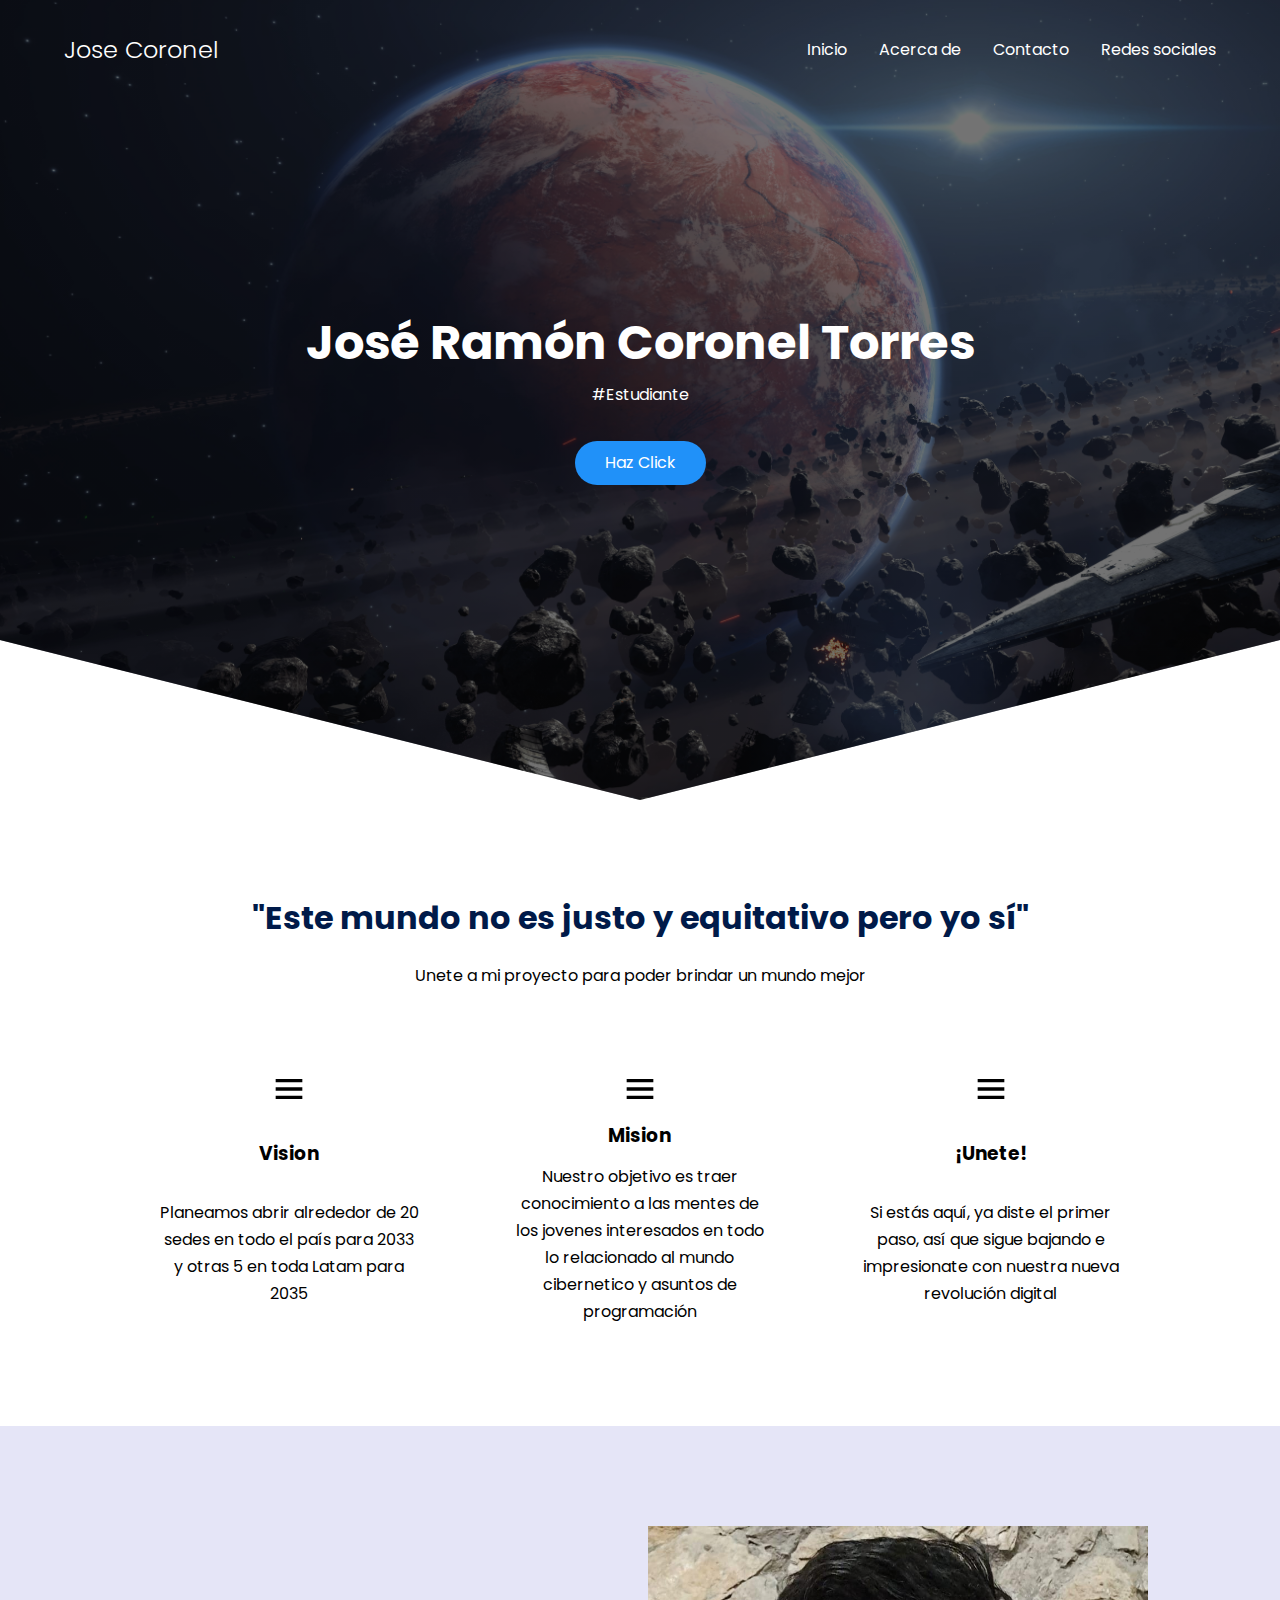
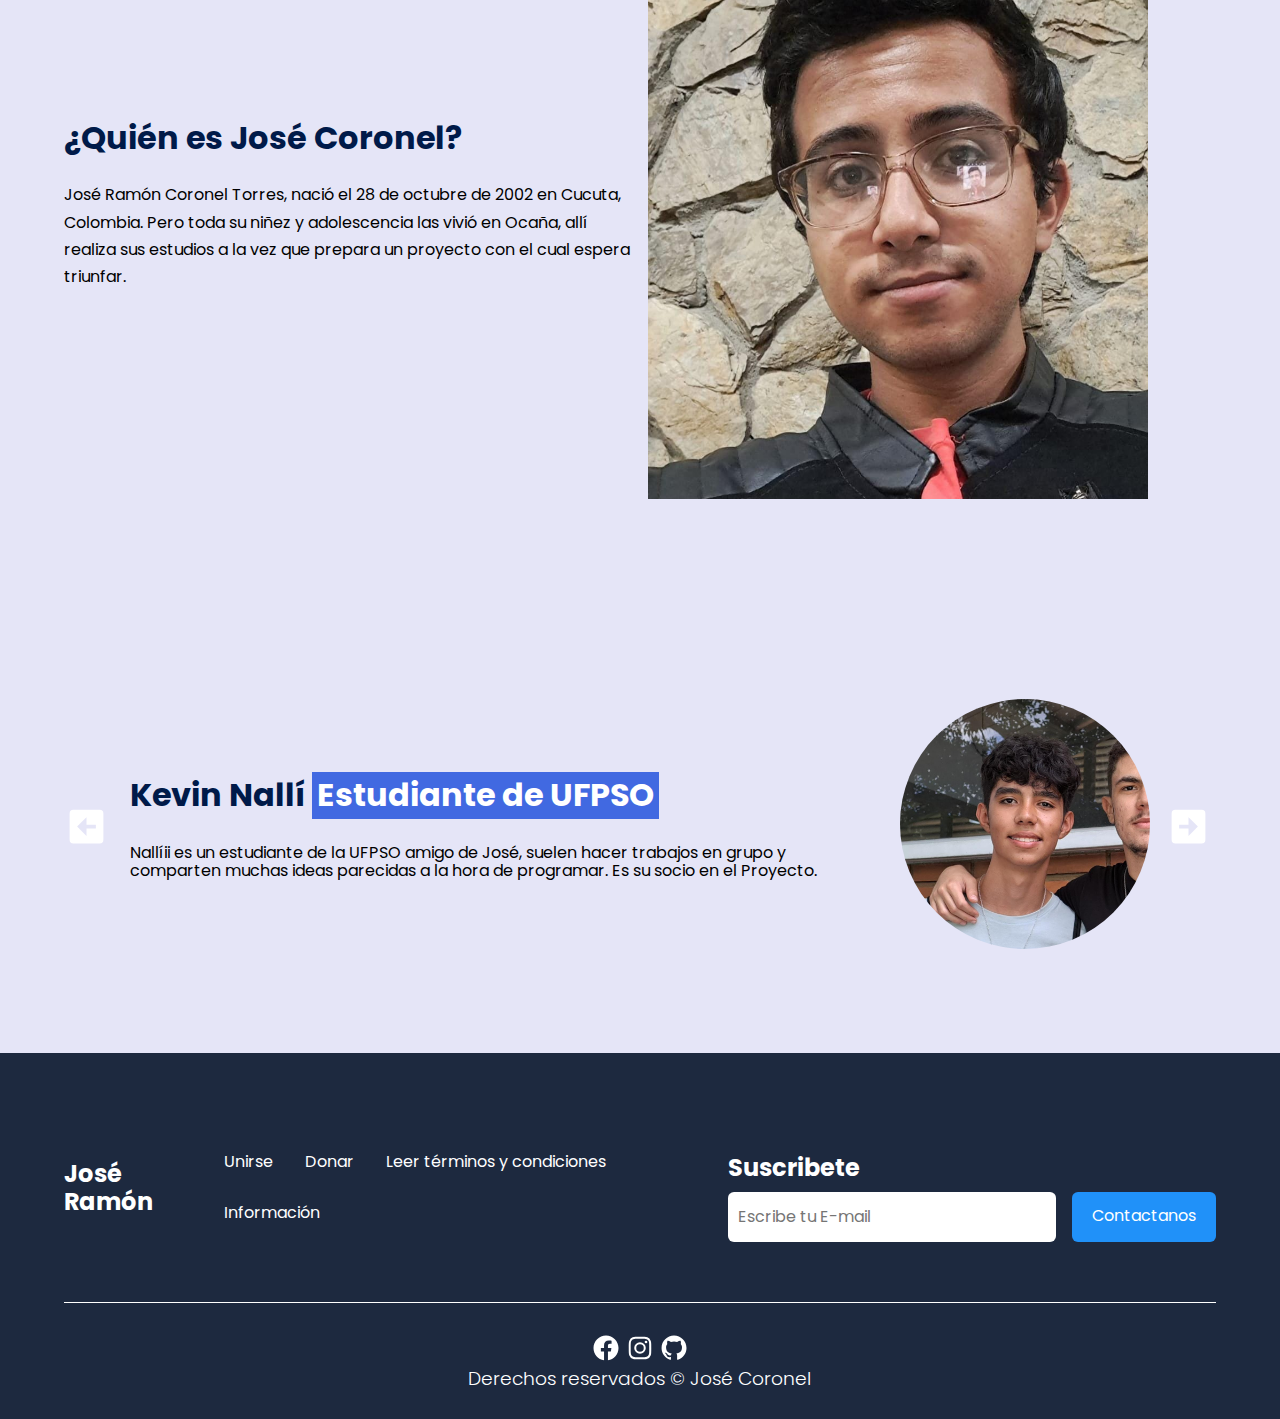
<file: index.html>
<!DOCTYPE html>
<html lang="en">
<head>
    <meta charset="UTF-8">
    <meta http-equiv="X-UA-Compatible" content="IE=edge">
    <meta name="viewport" content="width=device-width, initial-scale=1.0">
    <title>Jose Coronel</title>
    <link rel="shortcut icon" href="icons/61fc01083cf0e7000422206c.png" type="image/x-icon">
    <link rel="stylesheet" href="css/normalize.css">
    <link rel="stylesheet" href="css/style.css">
</head>
<body>
    <!-- front page -->
    <header class="person">
        <nav class="nav container">
            <div class="nav_logo">
                <!-- h2.nav_title{Jose Coronel} -->
                <h2 class="nav_title">Jose Coronel</h2>
            </div>
            <!-- ul.nav_link.nav_link_menu>(li.nav_items>a.nav_links{Texto})*4 -->

            <ul class="nav_link nav_link_menu">
                <li class="nav_items">
                    <a href="" class="nav_links">Inicio</a>
                </li>
                <li class="nav_items">
                    <a href="" class="nav_links">Acerca de</a>
                </li>
                <li class="nav_items">
                    <a href="" class="nav_links">Contacto</a>
                </li>
                <li class="nav_items">
                    <a href="" class="nav_links">Redes sociales</a>
                </li>
                <img src="icons/exit.svg" alt="Icon Exit" class="nav_close">
            </ul>
            <div class="nav_menu">
                <img src="icons/menu.svg" alt="Icon Menu" class="nav_img">
            </div>
        </nav>
        <section class="person_container container">
            <h1 class="person_title">José Ramón Coronel Torres</h1>
            <p class="person_paragraph">#Estudiante</p>
            <a href="#" class="btn">Haz Click</a>
        </section>
    </header>

    <!-- options -->
    <main>
        <section class="container about">
            <h2 class="subtitle">"Este mundo no es justo y equitativo pero yo sí"</h2>
            <p class="about_paragraph">Unete a mi proyecto para poder brindar un mundo mejor</p>

            <div class="about_main">
                <article class="about_icons">
                    <img src="icons/menu.svg" alt="Icon" class="about_icon">
                    <h3 class="about_title">Vision</h3>
                    <p class="about_paragraph">Planeamos abrir alrededor de 20 sedes en todo el país para 2033 y otras 5 en toda Latam para 2035</p>
                </article>
                <article class="about_icons">
                    <img src="icons/menu.svg" alt="Icon" class="about_icon">
                    <h3 class="about_title">Mision</h3>
                    <p class="about_paragraph">Nuestro objetivo es traer conocimiento a las mentes de los jovenes interesados en todo lo relacionado al mundo cibernetico y asuntos de programación</p>
                </article>
                <article class="about_icons">
                    <img src="icons/menu.svg" alt="Icon" class="about_icon">
                    <h3 class="about_title">¡Unete!</h3>
                    <p class="about_paragraph">Si estás aquí, ya diste el primer paso, así que sigue bajando e impresionate con nuestra nueva revolución digital</p>
                </article>
            </div>
        </section>

        <section class="options">
            <div class="options_container container">
                <div class="options_texts">
                    <h2 class="subtitle">¿Quién es José Coronel?</h2>
                    <p class="options_paragraph">José Ramón Coronel Torres, nació el 28 de octubre de 2002 en Cucuta, Colombia. Pero toda su niñez y adolescencia las vivió en Ocaña, allí realiza sus estudios a la vez que prepara un proyecto con el cual espera triunfar.</p>
                </div>
                <figure class="options_picture">
                    <img src="img/Jose.jpeg" alt="Imagen Optiones" class="options_img">
                </figure>
            </div>
        </section>

        <section class="testimony">
            <!-- .testimony_container.container -->
            <div class="testimony_container container">
                <img src="icons/leftarrow.svg" alt="Icon Flecha" class="testimony_arrow" id="before">
                <!-- (section.testimony_body>(.testimony_texts>(h2.subtitle>span.testimony_course)+p)+figure.testimony_picture>img.testimony_img)*4 -->
                <section class="testimony_body testimony_body--show" data-id="1">
                    <div class="testimony_texts">
                        <h2 class="subtitle">Kevin Nallí <span class="testimony_course">Estudiante de UFPSO</span></h2>
                        <p>Nallíii es un estudiante de la UFPSO amigo de José, suelen hacer trabajos en grupo y comparten muchas ideas parecidas a la hora de programar. Es su socio en el Proyecto.</p>
                    </div>
                    <figure class="testimony_picture"><img src="
                        img/Kevin.jpeg" alt="Foto Persona" class="testimony_img"></figure>
                </section>
                <section class="testimony_body" data-id="2">
                    <div class="testimony_texts">
                        <h2 class="subtitle">Mauricio Jehova <span class="testimony_course">Estudiante de UFPSO</span></h2>
                        <p>Mawi es un estudiante de la UFPSO amigo de José, también suele hacer trabajos en grupo con él y tienen una buena amistad, pero a veces es Judas, dicen. Es su inversor mayoritario en el Proyecto</p>
                    </div>
                    <figure class="testimony_picture"><img src="img/Mauricio.jpeg" alt="Foto Persona" class="testimony_img"></figure>
                </section>
                <section class="testimony_body" data-id="3">
                    <div class="testimony_texts">
                    
                        <h2 class="subtitle">Juan David <span class="testimony_course">Estudiante de UFPSO</span></h2>
                        <p>Juan David es un estudiante de la UFPSO, otro de los amigos de José. Tiene bases solidas en Java, C++, Python, JavaScript y php, se encarga de desarrollar los distintos SOftware usados aquí.</p>
                    </div>
                    <figure class="testimony_picture"><img src="img/David.jpeg" alt="Foto Persona" class="testimony_img"></figure>
                </section>
                <section class="testimony_body" data-id="4">
                    <div class="testimony_texts">
                        <h2 class="subtitle">Juan Manuel <span class="testimony_course">Estudiante de UFPSO</span></h2>
                        <p>Juan Manuel es un estudiante de la UFPSO, otro de los amigos de José. Tiene bases solidas en Java, C++, Python, JavaScript y php, se encarga de desarrollar los distintos SOftware usados aquí. x2</p>
                    </div>
                    <figure class="testimony_picture"><img src="img/Manuel.jpeg" alt="Foto Persona" class="testimony_img"></figure>
                </section>
                <img src="icons/rightarrow.svg" alt="Icon Flecha" class="testimony_arrow" id="next">
            </div>
        </section>

    </main>

    <footer class="footer">
        <section class="footer_container container">
            <nav class="nav nav--footer">
                <h2 class="footer_title">José Ramón</h2>
                <!-- ul.nav_link.nav_link--footer -->
                <ul class="nav_link nav_link--footer">
                    <!-- (li.nav_items>a.nav_links{option})*4 -->
                    <li class="nav_items">
                        <a href="#" class="nav_links">Unirse</a>
                    </li>
                    <li class="nav_items">
                        <a href="#" class="nav_links">Donar</a>
                    </li>
                    <li class="nav_items">
                        <a href="#" class="nav_links">Leer términos y condiciones</a>
                    </li>
                    <li class="nav_items">
                        <a href="#" class="nav_links">Información</a>
                    </li>
                </ul>
            </nav>
            <form class="footer_form">
                <h2 class="footer_info">Suscribete</h2>
                <!-- .footer_inputs>input:email.footer_input+input:submit.footer_submit -->
                <div class="footer_inputs">
                    <input type="email" class="footer_input" placeholder="Escribe tu E-mail">
                    <input type="submit" value="Contactanos" class="footer_submit">
                </div>
            </form>
        </section>
        <section class="footer_copy container">
            <div class="footer_social">
                <a href="https://www.facebook.com/JoseTorres28alv/" class="footer_icon"><img src="icons/facebook.svg" alt="Icon facebook" class="footer_img"></a>
                <a href="https://www.instagram.com/28_jose_10/" class="footer_icon"><img src="icons/instagram.svg" alt="Icon instagram" class="footer_img"></a>
                <a href="https://github.com/Bomberjoc" class="footer_icon"><img src="icons/github.svg" alt="Icon Git hub" class="footer_img"></a>
            </div>
            <h3 class="footer_copyright">Derechos reservados &copy; José Coronel</h3>
        </section>

    </footer>

    <script src="js/questions.js"></script>
    <script src="js/slider.js"></script>
</body>
</html>
</file>
<file: css/style.css>
@import url('https://fonts.googleapis.com/css2?family=Poppins:wght@300;400;600;700&display=swap');
body{
    font-family: 'Poppins', sans-serif;
}

:root{
    --padding-container: 100px 0;
    --color-title: #001a49;
}

.container{
    width: 90%;
    max-width: 1200px;
    margin: 0 auto;
    overflow: hidden;
    padding: var(--padding-container);
}

.person{
    width: 100%;
    height: 100vh;
    min-height: 600px;
    max-height: 800px;
    position: relative;
    display: grid;
    grid-template-rows: 100px 1fr;
    color: #fff;
}
/* Front page*/
.person::before{
    content: "";
    position: absolute;
    top: 0;
    left: 0;
    width: 100%;
    height: 100%;
    background-image: linear-gradient(180deg, #0000008c 0%, #0000008c 100%), url(../img/wallpaperflare.com_wallpaper.jpg);
    background-size: cover;
    z-index: -1;
    clip-path: polygon(100% 0, 100% 80%, 50% 100%, 0 80%, 0 0);
}
/* nav */
.nav{
    --padding-container: 0;
    height: 100%;
    display: flex;
    align-items: center;
}

.nav_title{
    font-weight: 300;
}

.nav_link{
    margin-left: auto;
    padding: 0;
    display: grid;
    grid-auto-flow: column;
    grid-auto-columns: max-content;
    gap: 2em;
}

.nav_items{
    list-style: none;
}

.nav_links{
    color: #fff;
    text-decoration: none;
}

.nav_menu{
    margin-left: auto;
    cursor: pointer;
    display: none;
}

.nav_img{
    display: block;
    width: 30px;
}

.nav_close{
    display: var(--show, none);
}

/* person container */

.person_container{
    max-width: 800px;
    --padding-container:0;
    display: grid;
    grid-auto-rows: max-content;
    align-content: center;
    gap: 1em;
    padding-bottom: 100px;
    text-align: center;
}

.person_title{
    font-size: 3rem;
}

.person_paragraph{
    margin-bottom: 20px;
}

.btn{
    display: inline-block;
    background-color: #2091f9;
    justify-self: center;
    color: #fff;
    text-decoration: none;
    padding: 13px 30px;
    border-radius: 32px;
}
/* about */

.about{
    text-align: center;
}

.subtitle{
    color: var(--color-title);
    font-size: 2rem;
    margin-bottom: 25px;
}

.about_paragraph{
    line-height: 1.7;
}

.about_main{
    padding-top: 80px;
    display: grid;
    width: 90%;
    margin: 0 auto;
    gap: 1em;
    overflow: hidden;
    grid-template-columns: repeat(auto-fit, minmax(260px, auto));
}

.about_icons{
    display: grid;
    gap: 1em;
    justify-items: center;
    width: 260px;
    overflow: hidden;
    margin: 0 auto;
}

.about_icon{
    width: 40px;
}

/* option */

.options{
    background-color: #e5e5f7;
    background-image: linear-gradient(#444cf7 0.5px, transparente 0.5px), radial-gradient(#444cf7 0.5px, #e5e5f7 0.5px);
    background-size: cover;
    background-position: 0 0, 10px 10px;
    overflow: hidden;
}

.options_container{
    display: grid;
    grid-template-columns: 1fr 1fr;
    gap: 1em;
    align-items: center;
}

.options_picture{
    max-width: 500px;
}

.options_paragraph{
    line-height: 1.7;
    margin-bottom: 15px;
}

.options_img{
    width: 100%;
    display: block;
}

/* testimony */

.testimony{
    background-color: #e5e5f7;
}

.testimony_container{
    display: grid;
    grid-template-columns: 50px 1fr 50px;
    gap: 1em;
    align-items: center;
}

.testimony_body{
    display: grid;
    grid-template-columns: 1fr max-content;
    justify-content: space-between;
    align-items: center;
    gap: 2em;
    grid-column: 2/3;
    grid-row: 1/2;
    opacity: 0;
    pointer-events: none;
}

.testimony_body--show{
    pointer-events: unset;
    opacity: 1;
    transition: opacity 1.5s ease-in-out;
}

.testimony_img{
    width: 250px;
    height: 250px;
    border-radius: 50%;
    object-fit: cover;
    object-fit: 50% 30%;
}

.testimony_texts{
    max-width: 700px;
}

.testimony_course{
    background-color: royalblue;
    color: #fff;
    display: inline-block;
    padding: 5px;
}

.testimony_arrow{
    width: 90%;
    cursor: pointer;
}
/* footer */

.footer{
    background-color: #1d293f;
}

.footer_tittle{
    font-weight: 300;
    font-size: 2rem;
    margin-bottom: 30px;
}

.footer_title, .footer_info{
    color: #fff;
}

.footer_container{
    display: flex;
    justify-content: space-between;
    align-items: center;
    border-bottom: 1px solid #fff;
    padding-bottom: 60px;
}

.nav--footer{
    padding-bottom: 20px;
    display: flex;
    gap: 1em;
    grid-auto-flow: row;
    height: 100%;
}

.nav_link--footer{
    display: flex;
    margin: 0;
    margin-right: 20px;
    flex-wrap: wrap;
}

.footer_inputs{
    margin-top: 10px;
    display: flex;
    overflow: hidden;
}

.footer_input{
    background-color: #fff;
    height: 50px;
    display: block;
    padding-left: 10px;
    border-radius: 6px;
    font-size: 1rem;
    outline: none;
    border: none;
    margin-right: 16px;
}

.footer_submit{
    margin-left: auto;
    display: inline-block;
    height: 50px;
    padding: 0 20px;
    background-color: #2091f9;
    border: none;
    font-size: 1rem;
    color: #fff;
    border-radius: 6px;
    cursor: pointer;
}

.footer_copy{
    --padding-container: 30px 0;
    text-align: center;
    color: #fff;
}

.footer_copyright{
    font-weight: 300;
}

.footer_icons{
    margin-bottom: 10px;
}

.footer_img{
    width: 30px;
}
</file>
